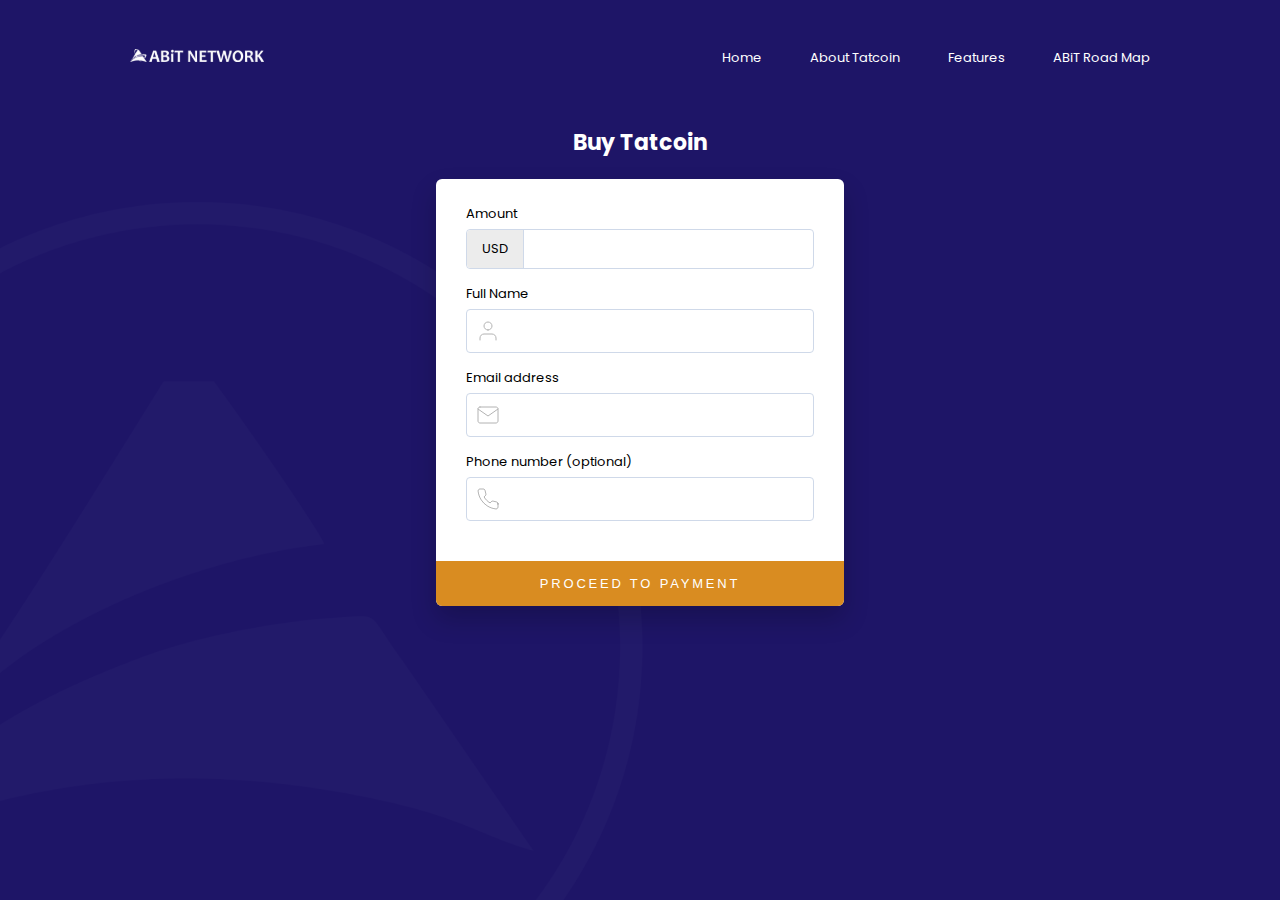
<file: index.html>
<!DOCTYPE html>
<html lang="en">
  <head>
    <meta charset="UTF-8" />
    <meta name="viewport" content="width=device-width, initial-scale=1.0" />
    <title>Tatcoin Post Sale</title>
    <link rel="stylesheet" href="/css/styles.css" />
    <link
      href="https://fonts.googleapis.com/css2?family=Poppins:wght@400;500;600&display=swap"
      rel="stylesheet"
    />
  </head>
  <body>
    <div class="container">
      <header class="navigation">
        <a href="https://www.abitnetwork.com">
          <img src="/img/logo.svg" alt="logo" />
        </a>

        <nav class="nav-links">
          <ul>
            <li>
              <a href="" class="text-red-600">
                Home
              </a>
            </li>
            <li>
              <a href="" class="text-red-600">
                About Tatcoin
              </a>
            </li>
            <li>
              <a href="" class="text-red-600">
                Features
              </a>
            </li>
            <li>
              <a href="" class="text-red-600">
                ABiT Road Map
              </a>
            </li>
          </ul>
        </nav>
      </header>

      <main class="main">
        <h1>Buy Tatcoin</h1>

        <form>
          <div class="input-container">
            <label class="amount-input">
              <span>
                Amount
              </span>
              <div>
                <div class="currency">USD</div>
                <input type="text" />
              </div>
            </label>
            <label class="image-input">
              <span>
                Full Name
              </span>
              <div>
                <img src="/img/icons/user.svg" alt="mail" />
                <input type="text" />
              </div>
            </label>
            <label class="image-input">
              <span>
                Email address
              </span>
              <div>
                <img src="/img/icons/mail.svg" alt="mail" />
                <input type="text" />
              </div>
            </label>
            <label class="image-input">
              <span>
                Phone number (optional)
              </span>
              <div>
                <img src="/img/icons/phone.svg" alt="phone" />
                <input type="text" />
              </div>
            </label>
          </div>
          <button class="submit-button">
            Proceed to payment
          </button>
        </form>
      </main>
    </div>
  </body>
</html>
</file>
<file: css/styles.css>
body {
  margin: 0;
  padding: 0;
  font-family: "Poppins", sans-serif;
  font-size: 13px;
}

body * {
  box-sizing: border-box;
}

ul {
  list-style: none;
}

a {
  text-decoration: none;
}

/* top container  */

.container {
  background: url("/img/background.png");
  min-height: 100vh;
  padding: 35px 130px;
}

/* Navigation */

.navigation {
  display: flex;
  align-items: center;
  justify-content: space-between;
}

.nav-links ul {
  display: flex;
  align-items: center;
}

.nav-links ul a {
  color: white;
  margin-right: 0;
  display: flex;
  align-items: center;
  margin: 0rem 0rem 0rem 3rem;
}

/* main container */

main {
  display: flex;
  flex-direction: column;
  align-items: center;
  justify-content: center;
}

main h1 {
  color: white;
  margin: 45px 0px 20px;
  font-size: 22px;
}

main form {
  width: 40%;
  background: white;
  box-shadow: 0px 13px 26px rgba(0, 0, 0, 0.2);
  border-radius: 6px;
  overflow: hidden;
}

@media only screen and (max-width: 600px) {
  .container {
    padding: 20px 20px;
  }
  .nav-links {
    display: none;
  }
  main form {
    width: 100%;
  }
}

.input-container {
  padding: 25px 30px;
}

main form .submit-button {
  width: 100%;
  padding: 15px;
  display: block;
  text-align: center;
  background: #d98c21;
  font-size: 13px;
  font-weight: 500;
  border: none;
  color: white;
  text-transform: uppercase;
  letter-spacing: 0.215em;
}

form .image-input,
form .amount-input {
  margin: 0rem 0rem 15px;
  display: block;
}

form .image-input > div {
  display: flex;
  align-items: center;
  margin: 5px 0px 0px;
  background: #ffffff;
  border: 1px solid #cfd9e9;
  border-radius: 4px;
  padding: 9px 9px;
}

input {
  border: none;
  flex-grow: 1;
  padding: 0rem 7px;
  outline: none;
}

form .amount-input > div {
  display: flex;
  align-items: center;
  margin: 5px 0px 0px;
  background: #ffffff;
  border: 1px solid #cfd9e9;
  border-radius: 4px;
}

form .amount-input > div > .currency {
  display: flex;
  align-items: center;
  justify-content: center;
  padding: 9px 15px;
  background: #ececec;
  border-right: 1px solid #cfd9e9;
  border-radius: 4px 0px 0px 4px;
}
</file>
